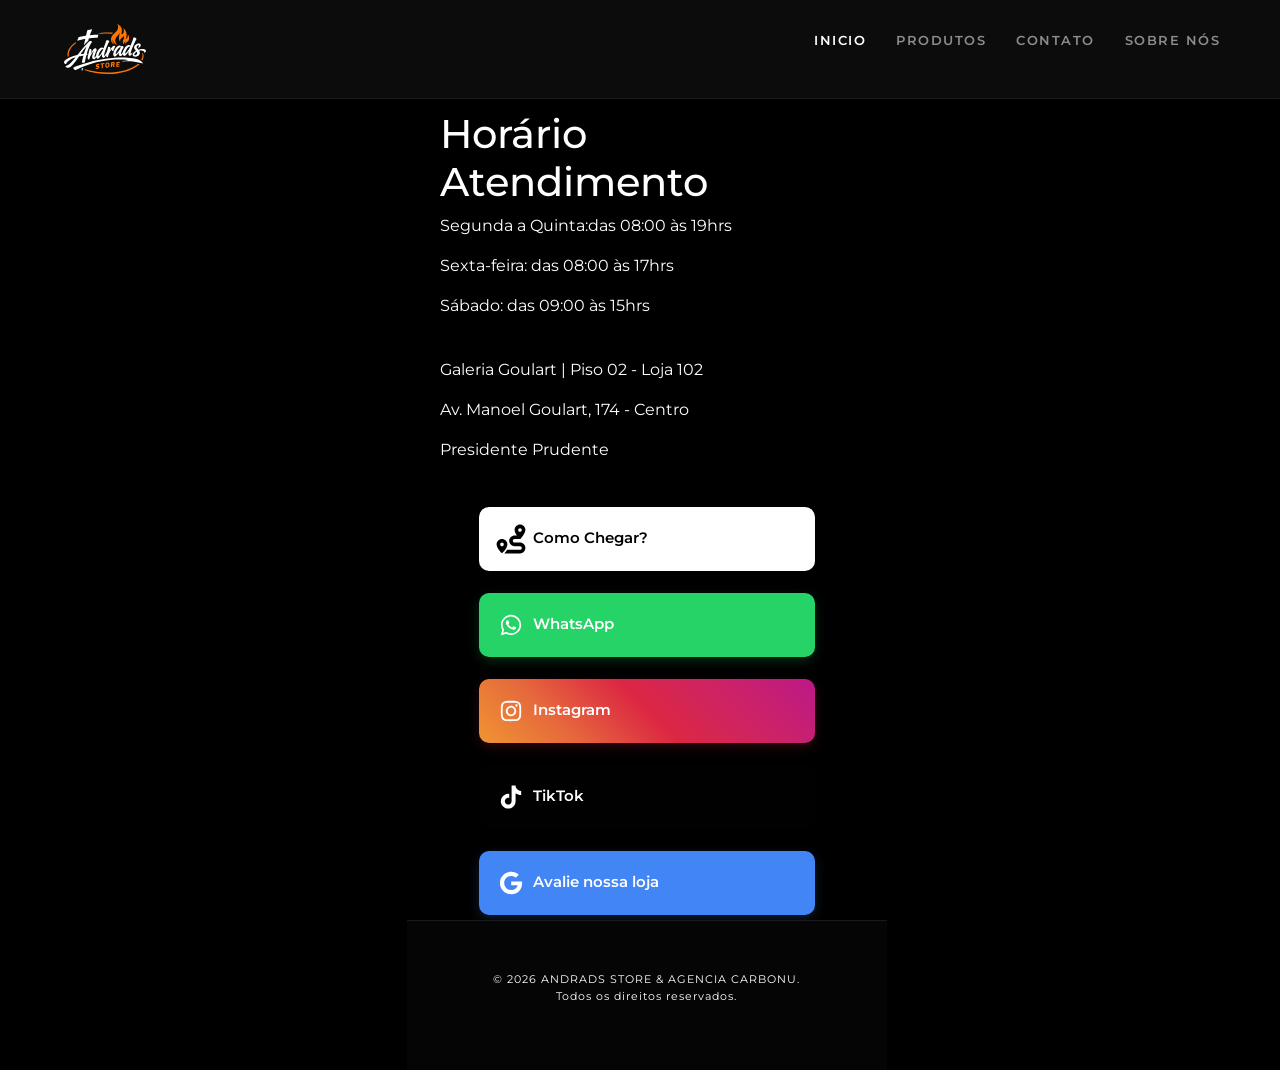
<file: index.html>
<!DOCTYPE html>
<html lang="pt-BR">
<head>
    <meta charset="UTF-8">
    <meta name="viewport" content="width=device-width, initial-scale=1.0">
    
    <title>Andrads Store | Streetwear Cristão</title>
    <link rel="stylesheet" href="style.css">
    
    <link href="https://fonts.googleapis.com/css2?family=Montserrat:wght@300;600;800;900&display=swap" rel="stylesheet">
    
    <link href="https://cdn.jsdelivr.net/npm/bootstrap@5.3.8/dist/css/bootstrap.min.css" rel="stylesheet" integrity="sha384-sRIl4kxILFvY47J16cr9ZwB07vP4J8+LH7qKQnuqkuIAvNWLzeN8tE5YBujZqJLB" crossorigin="anonymous">
=

    <style>
        /* Centraliza o "celular" no meio da tela do computador */
        body {
            margin: 0;
            padding: 0;
            background-color: #f0f2f5; /* Cor de fundo externa para destacar o celular */
            display: flex;
            justify-content: center;
            align-items: flex-start;
            min-height: 100vh;
        }

        /* O container principal que simula o dispositivo móvel */
        .mobile-shell {
            width: 100%;
            max-width: 480px; /* Largura padrão de smartphone */
            background: #ffffff;
            min-height: 100vh;
            box-shadow: 0 0 20px rgba(0,0,0,0.1);
            display: flex;
            flex-direction: column; /* Organiza cabeçalho, conteúdo e rodapé em linha vertical */
            position: relative;
        }

        /* Garante que o conteúdo principal empurre o rodapé para o final da tela */
        #content {
            flex: 1;
        }
    </style>
</head>
<body style="background-color: black; margin: 0;">

    <!-- Container Central Único (Simulador Mobile) -->
    <div class="mobile-shell">

        <!-- 1. Div / Cabeçalho -->
        <header>
            <nav class="nav-container">
                <div class="logo" style=" margin: 2px; padding: 2px ;">
                    <img src="imagens/id_visual/andrads_store_transp.svg" style="max-height: 50px;">
                </div>
                
                <button class="menu-toggle" aria-label="Abrir Menu">
                    <span class="bar"></span>
                    <span class="bar"></span>
                    <span class="bar"></span>
                </button>

                <!-- Links com data-page para controle do JS -->
                <ul class="nav-menu">
                    <li><a href="#" data-page="inicio" class="nav-link active">Inicio</a></li>
                    <li><a href="#" data-page="produtos" class="nav-link">Produtos</a></li>
                    <li><a href="#" data-page="contatos" class="nav-link">Contato</a></li>
                    <li><a href="#" data-page="sobre" class="nav-link">Sobre Nós</a></li>
                </ul>
            </nav>
        </header>

        <div style="height: 110px; background-color: black;"></div>

        <!-- 2. Div / Conteúdo Central Dinâmico -->
        <main id="content" style="background-color: black;">
            <!-- O conteúdo das páginas será injetado aqui via JavaScript -->
        </main>

        <!-- 3. Div / Rodapé -->
        <footer>
            <p style="color: white; text-decoration: dotted;">&copy; 2026 ANDRADS STORE & AGENCIA CARBONU.<br>Todos os direitos reservados.</p>
        </footer>

    </div>

    <script src="script.js"></script>
</body>
</html>
</file>
<file: style.css>
i {
  display: inline-block; /* Garante que ele apareça */
}

/* --- Reset e Variáveis Globais --- */
* {
    margin: 0;
    padding: 0;
    box-sizing: border-box;
    font-family: 'Montserrat', Arial, sans-serif;
}


a {
    text-decoration: none;
    color: inherit;
}

/* --- Header / Menu Superior --- */
header {
    position: fixed;
    top: 0;
    left: 0;
    width: 100%;
    background-color: rgba(13, 13, 13, 0.95);
    border-bottom: 1px solid #1a1a1a;
    z-index: 1000;
}

.nav-container {
    max-width: 1200px;
    margin: 0 auto;
    padding: 20px;
    display: flex;
    justify-content: space-between;
    align-items: center;
}

.logo {
    font-size: 24px;
    font-weight: 900;
    letter-spacing: 2px;
    text-transform: uppercase;
    color: #ffffff;
}

.logo span {
    color: #8c8c8c;
}

.nav-menu {
    display: flex;
    list-style: none;
    gap: 30px;
}

.nav-menu a {
    font-size: 13px;
    font-weight: 600;
    text-transform: uppercase;
    letter-spacing: 1.5px;
    transition: color 0.3s ease;
    color: #8c8c8c;
}

.nav-menu a:hover, 
.nav-menu a.active {
    color: #ffffff;
}

/* Menu Hambúrguer (Escondido no Desktop) */
.menu-toggle {
    display: none;
    flex-direction: column;
    justify-content: space-between;
    width: 24px;
    height: 18px;
    background: transparent;
    border: none;
    cursor: pointer;
}

.menu-toggle .bar {
    width: 100%;
    height: 2px;
    background-color: #ffffff;
    transition: all 0.3s ease;
}

/* --- Banner Principal (Hero) --- */
.hero {
    height: 85vh;
    display: flex;
    flex-direction: column;
    justify-content: center;
    align-items: center;
    text-align: center;
    background: linear-gradient(rgba(0,0,0,0.7), rgba(13,13,13,1)), url('https://picsum.photos/1920/1080?grayscale') no-repeat center center/cover;
    padding: 20px;
    margin-top: 70px;
}

.hero h2 {
    font-size: 52px;
    font-weight: 900;
    text-transform: uppercase;
    letter-spacing: 4px;
    margin-bottom: 15px;
}

.hero p {
    font-size: 16px;
    color: #a6a6a6;
    max-width: 550px;
    margin-bottom: 35px;
    font-weight: 300;
}

.btn-cta {
    background-color: #ffffff;
    color: #0d0d0d;
    padding: 16px 42px;
    font-size: 13px;
    font-weight: 800;
    text-transform: uppercase;
    letter-spacing: 2px;
    transition: all 0.3s ease;
}

.btn-cta:hover {
    background-color: #a6a6a6;
    transform: translateY(-2px);
}

/* --- Seção de Vitrine de Produtos --- */
.products-section {
    max-width: 1200px;
    margin: 80px auto;
    padding: 0 20px;
}

.section-title {
    font-size: 26px;
    font-weight: 800;
    text-transform: uppercase;
    letter-spacing: 2px;
    margin-bottom: 50px;
    text-align: center;
}

.product-grid {
    display: grid;
    grid-template-columns: repeat(auto-fit, minmax(280px, 1fr));
    gap: 30px;
}

/* --- Card de Produto Individual --- */
.product-card {
    background-color: #121212;
    border: 1px solid #1a1a1a;
    transition: all 0.3s cubic-bezier(0.25, 0.8, 0.25, 1);
    display: flex;
    flex-direction: column;
}

.product-card:hover {
    transform: translateY(-5px);
    border-color: #333333;
    box-shadow: 0 10px 20px rgba(0,0,0,0.5);
}

.product-img {
    width: 100%;
    height: 400px;
    object-fit: cover;
    background-color: #1a1a1a;
}

.product-info {
    padding: 25px 20px;
    text-align: center;
}

.product-category {
    font-size: 10px;
    text-transform: uppercase;
    color: #8c8c8c;
    letter-spacing: 2px;
    margin-bottom: 10px;
    display: block;
}

.product-title {
    font-size: 15px;
    font-weight: 700;
    margin-bottom: 12px;
    text-transform: uppercase;
    letter-spacing: 0.5px;
}

.product-price {
    font-size: 14px;
    color: #ffffff;
    font-weight: 600;
}

/* --- Rodapé --- */
footer {
    background-color: #050505;
    border-top: 1px solid #1a1a1a;
    padding: 50px 20px;
    text-align: center;
    color: #555555;
    font-size: 11px;
    letter-spacing: 1px;
}

/* --- Media Queries (Responsividade Mobile) --- */
@media (max-width: 768px) {
    .menu-toggle {
        display: flex;
    }

    .nav-menu {
        position: absolute;
        top: 100%;
        left: 0;
        width: 100%;
        background-color: #0d0d0d;
        flex-direction: column;
        align-items: center;
        gap: 0;
        height: 0;
        overflow: hidden;
        transition: height 0.3s ease;
        border-bottom: 1px solid #1a1a1a;
    }

    .nav-menu.active {
        height: 220px;
    }

    .nav-menu li {
        width: 100%;
        text-align: center;
    }

    .nav-menu a {
        display: block;
        padding: 15px 0;
        border-bottom: 1px solid #121212;
    }

    /* Animação do botão sanduíche se tornando "X" */
    .menu-toggle.active .bar:nth-child(1) {
        transform: rotate(-45deg) translate(-5px, 5px);
    }
    .menu-toggle.active .bar:nth-child(2) {
        opacity: 0;
    }
    .menu-toggle.active .bar:nth-child(3) {
        transform: rotate(45deg) translate(-5px, -5px);
    }

    .hero h2 {
        font-size: 32px;
    }
}







/* STYLE DA PÁGINA CONTATOS  */

*, *::before, *::after {
    box-sizing: border-box;
    margin: 0;
    padding: 0;
}

body {
    font-family: 'Segoe UI', -apple-system, BlinkMacSystemFont, sans-serif;
    background-color: #f4f6f9;
    color: #333333;
    display: flex;
    justify-content: center;
    align-items: center;
    min-height: 100vh;
}

/* CONTATOS*/
.links-grupo {
    display: flex;
    flex-direction: column;
    gap: 12px;
}

.btn-link {
    display: inline;
    padding: 14px;
    margin: 5px 0;
    border-radius: 10px;
    font-size: 15px;
    font-weight: 600;
    color: #ffffff;
    transition: transform 0.2s, filter 0.2s;
}

.btn-link:hover {
    transform: translateY(-2px);
    filter: brightness(1.1);
}

.btn-whatsapp {
    background-color: #25D366;
    box-shadow: 0 4px 12px rgba(37, 211, 102, 0.2);
}

.btn-instagram {
    background: linear-gradient(45deg, #f09433 0%, #e6683c 25%, #dc2743 50%, #cc2366 75%, #bc1888 100%);
    box-shadow: 0 4px 12px rgba(220, 39, 67, 0.2);
}

.btn-rota {
    background-color: #ffffff;
    color: #000000;
    box-shadow: 0 4px 12px rgba(0, 0, 0, 0.15);
}

.btn-tiktok {
    background-color: #010101;
    box-shadow: 0 4px 12px rgba(0, 0, 0, 0.15);
}

.btn-google {
    background-color: #4285F4;
    box-shadow: 0 4px 12px rgba(66, 133, 244, 0.2);
}
</file>
